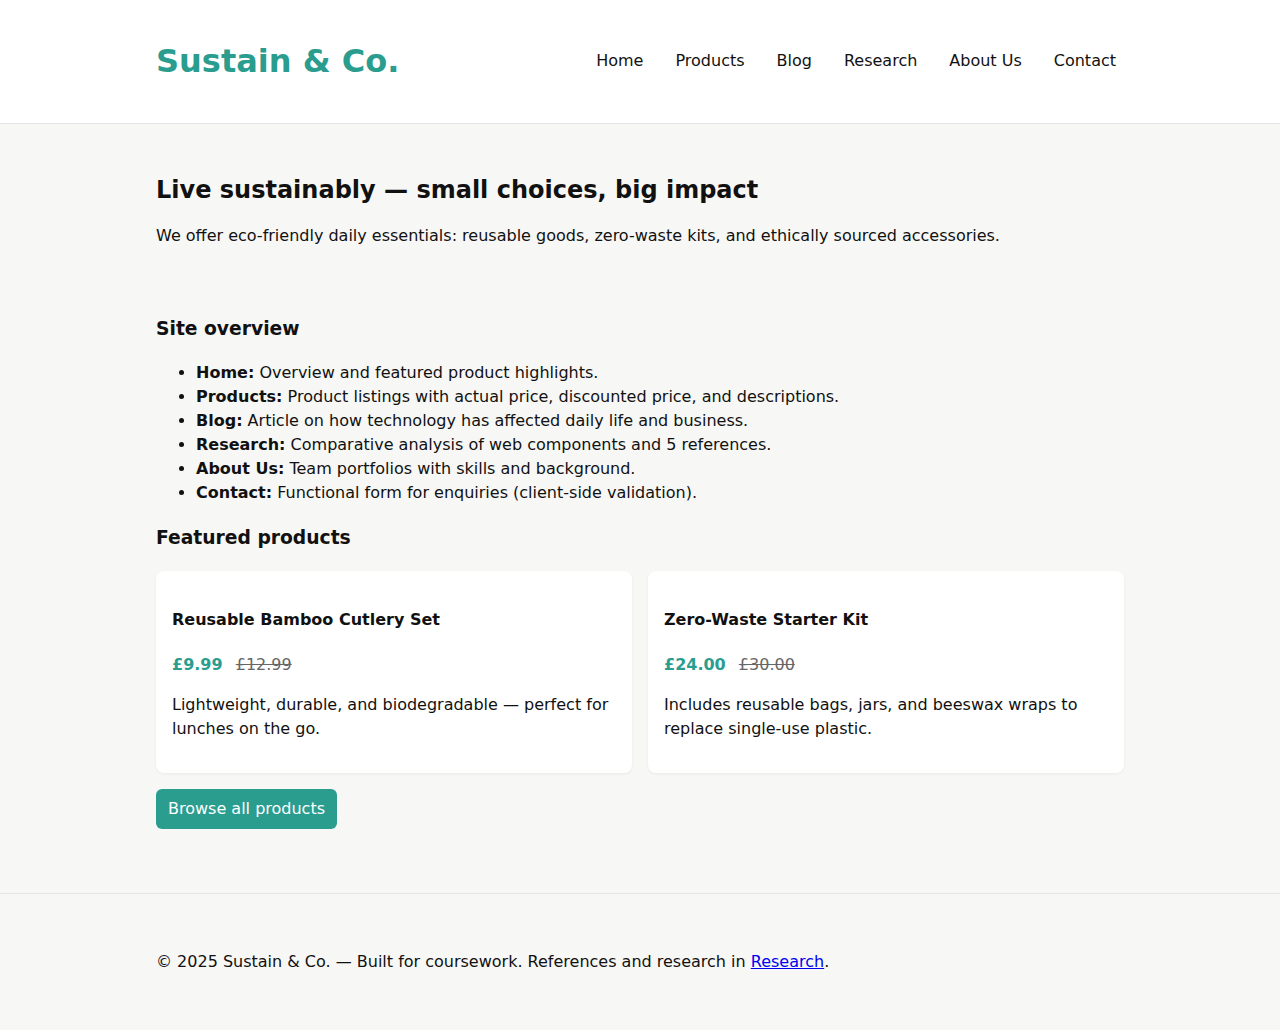
<file: index.html>
<!DOCTYPE html>
<html lang="en">
<head>
    <meta charset="utf-8" />
    <meta name="viewport" content="width=device-width, initial-scale=1" />
    <title>Sustain & Co. — Sustainable Lifestyle Store</title>
    <link rel="stylesheet" href="styles.css">
</head>
<body>
    <header class="site-header">
        <div class="container">
            <h1 class="logo"><a href="index.html">Sustain & Co.</a></h1>
            <nav>
                <ul class="nav">
                    <li><a href="index.html">Home</a></li>
                    <li><a href="products.html">Products</a></li>
                    <li><a href="blog.html">Blog</a></li>
                    <li><a href="research.html" target="_blank">Research</a></li>
                    <li><a href="about.html" target="_blank">About Us</a></li>
                    <li><a href="contact.html">Contact</a></li>
                </ul>
            </nav>
        </div>
    </header>

    <main class="container">
        <section class="hero">
            <h2>Live sustainably — small choices, big impact</h2>
            <p>We offer eco-friendly daily essentials: reusable goods, zero-waste kits, and ethically sourced accessories.</p>
        </section>

        <section class="home-overview">
            <h3>Site overview</h3>
            <ul>
                <li><strong>Home:</strong> Overview and featured product highlights.</li>
                <li><strong>Products:</strong> Product listings with actual price, discounted price, and descriptions.</li>
                <li><strong>Blog:</strong> Article on how technology has affected daily life and business.</li>
                <li><strong>Research:</strong> Comparative analysis of web components and 5 references.</li>
                <li><strong>About Us:</strong> Team portfolios with skills and background.</li>
                <li><strong>Contact:</strong> Functional form for enquiries (client-side validation).</li>
            </ul>
        </section>

        <section class="featured">
            <h3>Featured products</h3>
            <div class="grid">
                <article class="card">
                    <h4>Reusable Bamboo Cutlery Set</h4>
                    <p class="price"><span class="discount">£9.99</span> <span class="was">£12.99</span></p>
                    <p>Lightweight, durable, and biodegradable — perfect for lunches on the go.</p>
                </article>
                <article class="card">
                    <h4>Zero-Waste Starter Kit</h4>
                    <p class="price"><span class="discount">£24.00</span> <span class="was">£30.00</span></p>
                    <p>Includes reusable bags, jars, and beeswax wraps to replace single-use plastic.</p>
                </article>
            </div>
            <p><a class="btn" href="products.html">Browse all products</a></p>
        </section>
    </main>

    <footer class="site-footer">
        <div class="container">
            <p>&copy; 2025 Sustain & Co. — Built for coursework. References and research in <a href="research.html">Research</a>.</p>
        </div>
    </footer>

    <script src="script.js"></script>
</body>
</html>
</file>
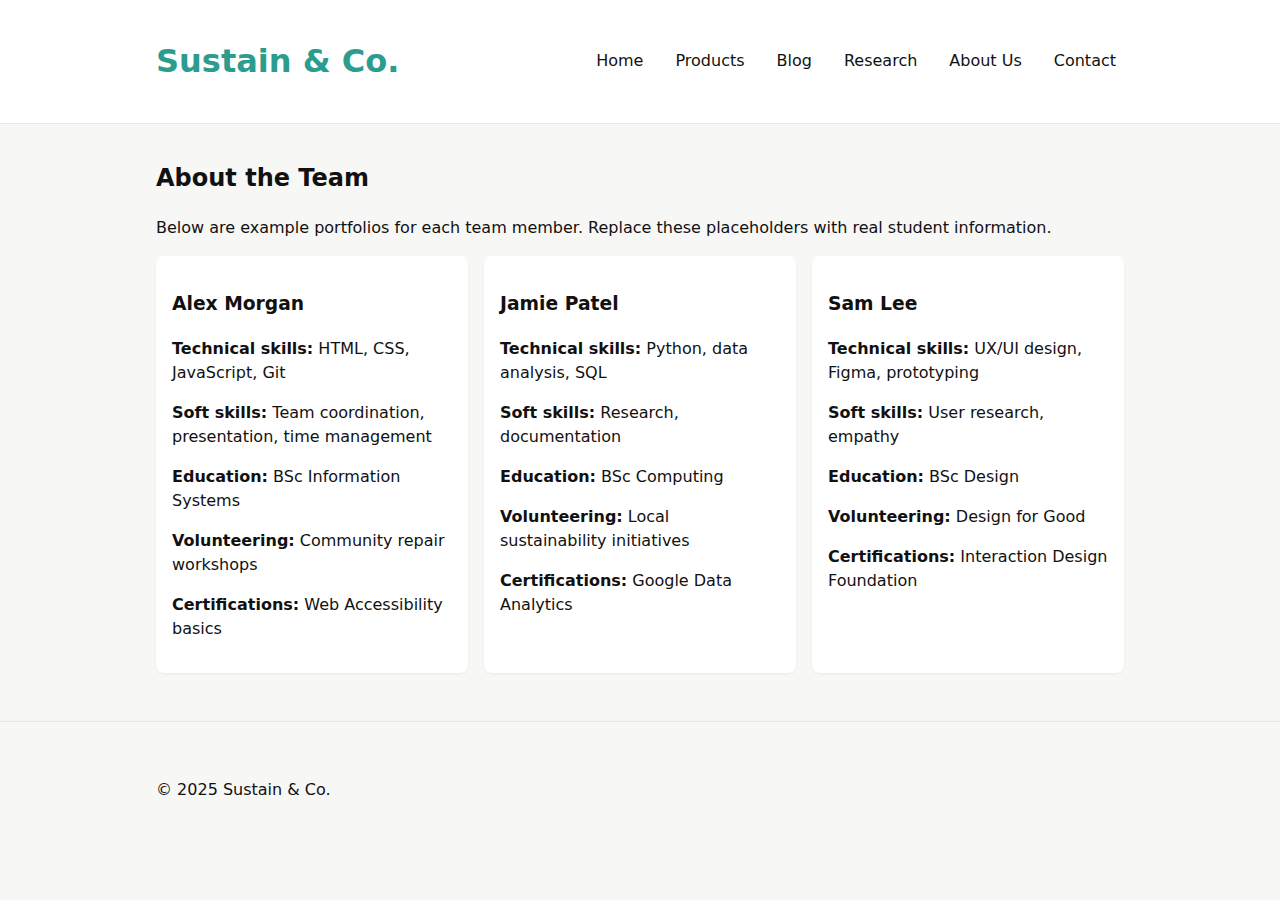
<file: about.html>
<!DOCTYPE html>
<html lang="en">
<head>
  <meta charset="utf-8">
  <meta name="viewport" content="width=device-width, initial-scale=1">
  <title>About Us — Team Portfolio</title>
  <link rel="stylesheet" href="styles.css">
</head>
<body>
  <header class="site-header">
    <div class="container">
      <h1 class="logo"><a href="index.html">Sustain & Co.</a></h1>
      <nav>
        <ul class="nav">
          <li><a href="index.html">Home</a></li>
          <li><a href="products.html">Products</a></li>
          <li><a href="blog.html">Blog</a></li>
          <li><a href="research.html">Research</a></li>
          <li><a href="about.html">About Us</a></li>
          <li><a href="contact.html">Contact</a></li>
        </ul>
      </nav>
    </div>
  </header>

  <main class="container">
    <h2>About the Team</h2>
    <p>Below are example portfolios for each team member. Replace these placeholders with real student information.</p>

    <section class="grid team">
      <article class="card">
        <h3>Alex Morgan</h3>
        <p><strong>Technical skills:</strong> HTML, CSS, JavaScript, Git</p>
        <p><strong>Soft skills:</strong> Team coordination, presentation, time management</p>
        <p><strong>Education:</strong> BSc Information Systems</p>
        <p><strong>Volunteering:</strong> Community repair workshops</p>
        <p><strong>Certifications:</strong> Web Accessibility basics</p>
      </article>

      <article class="card">
        <h3>Jamie Patel</h3>
        <p><strong>Technical skills:</strong> Python, data analysis, SQL</p>
        <p><strong>Soft skills:</strong> Research, documentation</p>
        <p><strong>Education:</strong> BSc Computing</p>
        <p><strong>Volunteering:</strong> Local sustainability initiatives</p>
        <p><strong>Certifications:</strong> Google Data Analytics</p>
      </article>

      <article class="card">
        <h3>Sam Lee</h3>
        <p><strong>Technical skills:</strong> UX/UI design, Figma, prototyping</p>
        <p><strong>Soft skills:</strong> User research, empathy</p>
        <p><strong>Education:</strong> BSc Design</p>
        <p><strong>Volunteering:</strong> Design for Good</p>
        <p><strong>Certifications:</strong> Interaction Design Foundation</p>
      </article>
    </section>
  </main>

  <footer class="site-footer">
    <div class="container">
      <p>&copy; 2025 Sustain & Co.</p>
    </div>
  </footer>

  <script src="script.js"></script>
</body>
</html>
</file>
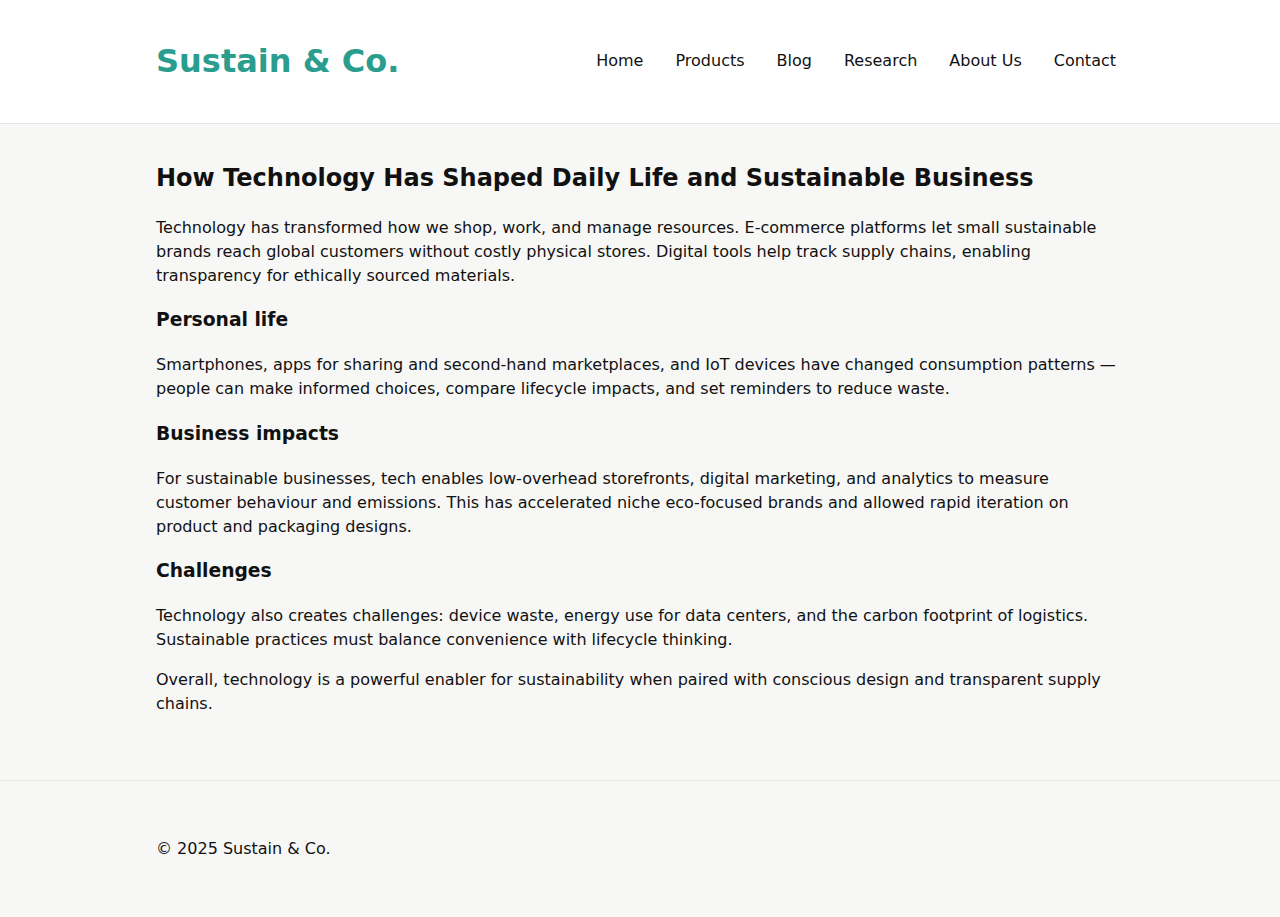
<file: blog.html>
<!DOCTYPE html>
<html lang="en">
<head>
  <meta charset="utf-8">
  <meta name="viewport" content="width=device-width, initial-scale=1">
  <title>Blog — Technology & Everyday Life</title>
  <link rel="stylesheet" href="styles.css">
</head>
<body>
  <header class="site-header">
    <div class="container">
      <h1 class="logo"><a href="index.html">Sustain & Co.</a></h1>
      <nav>
        <ul class="nav">
          <li><a href="index.html">Home</a></li>
          <li><a href="products.html">Products</a></li>
          <li><a href="blog.html">Blog</a></li>
          <li><a href="research.html">Research</a></li>
          <li><a href="about.html">About Us</a></li>
          <li><a href="contact.html">Contact</a></li>
        </ul>
      </nav>
    </div>
  </header>

  <main class="container">
    <article>
      <h2>How Technology Has Shaped Daily Life and Sustainable Business</h2>
      <p>Technology has transformed how we shop, work, and manage resources. E-commerce platforms let small sustainable brands reach global customers without costly physical stores. Digital tools help track supply chains, enabling transparency for ethically sourced materials.</p>

      <h3>Personal life</h3>
      <p>Smartphones, apps for sharing and second-hand marketplaces, and IoT devices have changed consumption patterns — people can make informed choices, compare lifecycle impacts, and set reminders to reduce waste.</p>

      <h3>Business impacts</h3>
      <p>For sustainable businesses, tech enables low-overhead storefronts, digital marketing, and analytics to measure customer behaviour and emissions. This has accelerated niche eco-focused brands and allowed rapid iteration on product and packaging designs.</p>

      <h3>Challenges</h3>
      <p>Technology also creates challenges: device waste, energy use for data centers, and the carbon footprint of logistics. Sustainable practices must balance convenience with lifecycle thinking.</p>

      <p>Overall, technology is a powerful enabler for sustainability when paired with conscious design and transparent supply chains.</p>
    </article>
  </main>

  <footer class="site-footer">
    <div class="container">
      <p>&copy; 2025 Sustain & Co.</p>
    </div>
  </footer>

  <script src="script.js"></script>
</body>
</html>
</file>
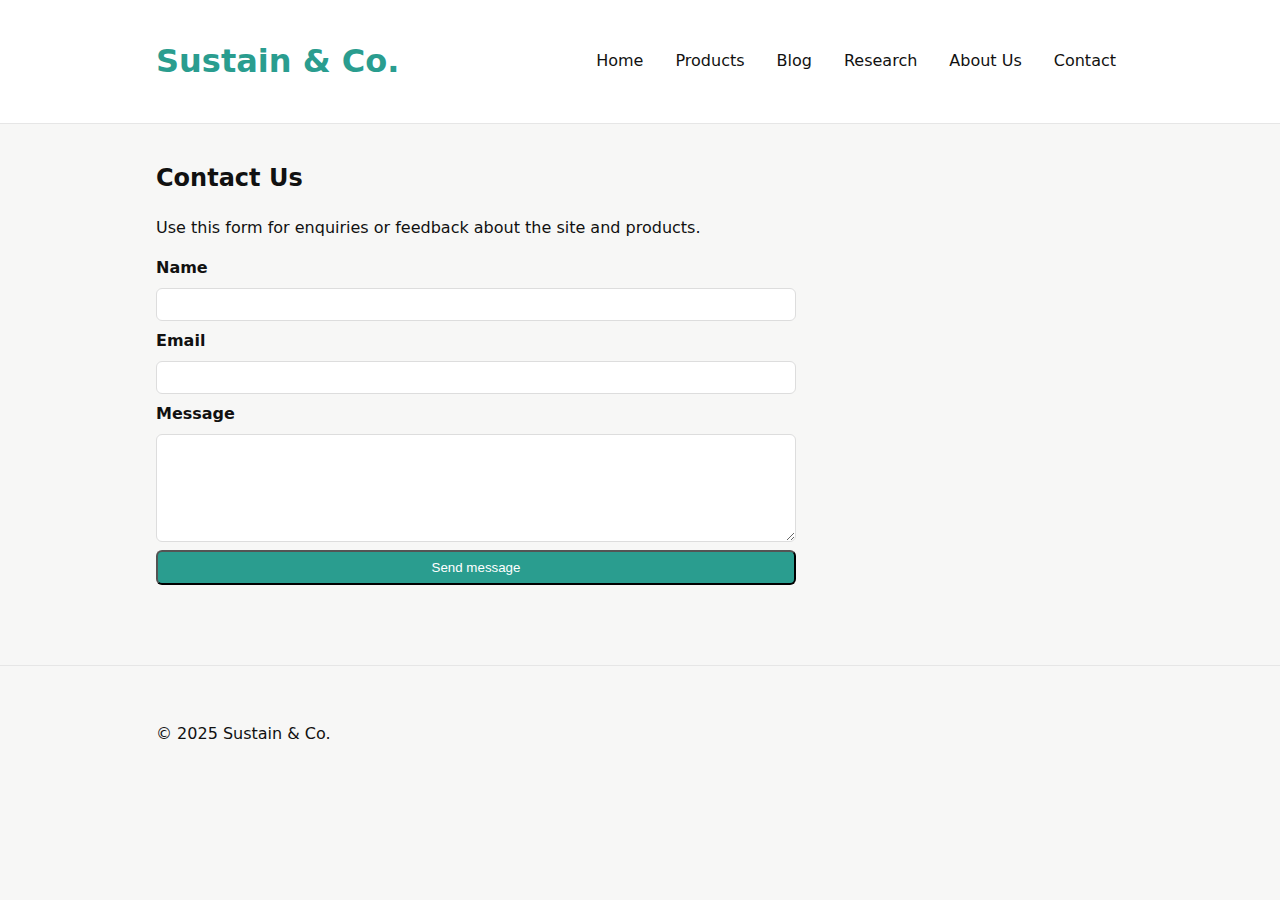
<file: contact.html>
<!DOCTYPE html>
<html lang="en">
<head>
  <meta charset="utf-8">
  <meta name="viewport" content="width=device-width, initial-scale=1">
  <title>Contact — Sustain & Co.</title>
  <link rel="stylesheet" href="styles.css">
</head>
<body>
  <header class="site-header">
    <div class="container">
      <h1 class="logo"><a href="index.html">Sustain & Co.</a></h1>
      <nav>
        <ul class="nav">
          <li><a href="index.html">Home</a></li>
          <li><a href="products.html">Products</a></li>
          <li><a href="blog.html">Blog</a></li>
          <li><a href="research.html">Research</a></li>
          <li><a href="about.html">About Us</a></li>
          <li><a href="contact.html">Contact</a></li>
        </ul>
      </nav>
    </div>
  </header>

  <main class="container">
    <h2>Contact Us</h2>
    <p>Use this form for enquiries or feedback about the site and products.</p>

    <form id="contactForm" class="form">
      <label for="name">Name</label>
      <input id="name" name="name" type="text" required>

      <label for="email">Email</label>
      <input id="email" name="email" type="email" required>

      <label for="message">Message</label>
      <textarea id="message" name="message" rows="6" required></textarea>

      <button type="submit" class="btn">Send message</button>
      <p id="formMessage" class="form-message" aria-live="polite"></p>
    </form>
  </main>

  <footer class="site-footer">
    <div class="container">
      <p>&copy; 2025 Sustain & Co.</p>
    </div>
  </footer>

  <script src="script.js"></script>
</body>
</html>
</file>
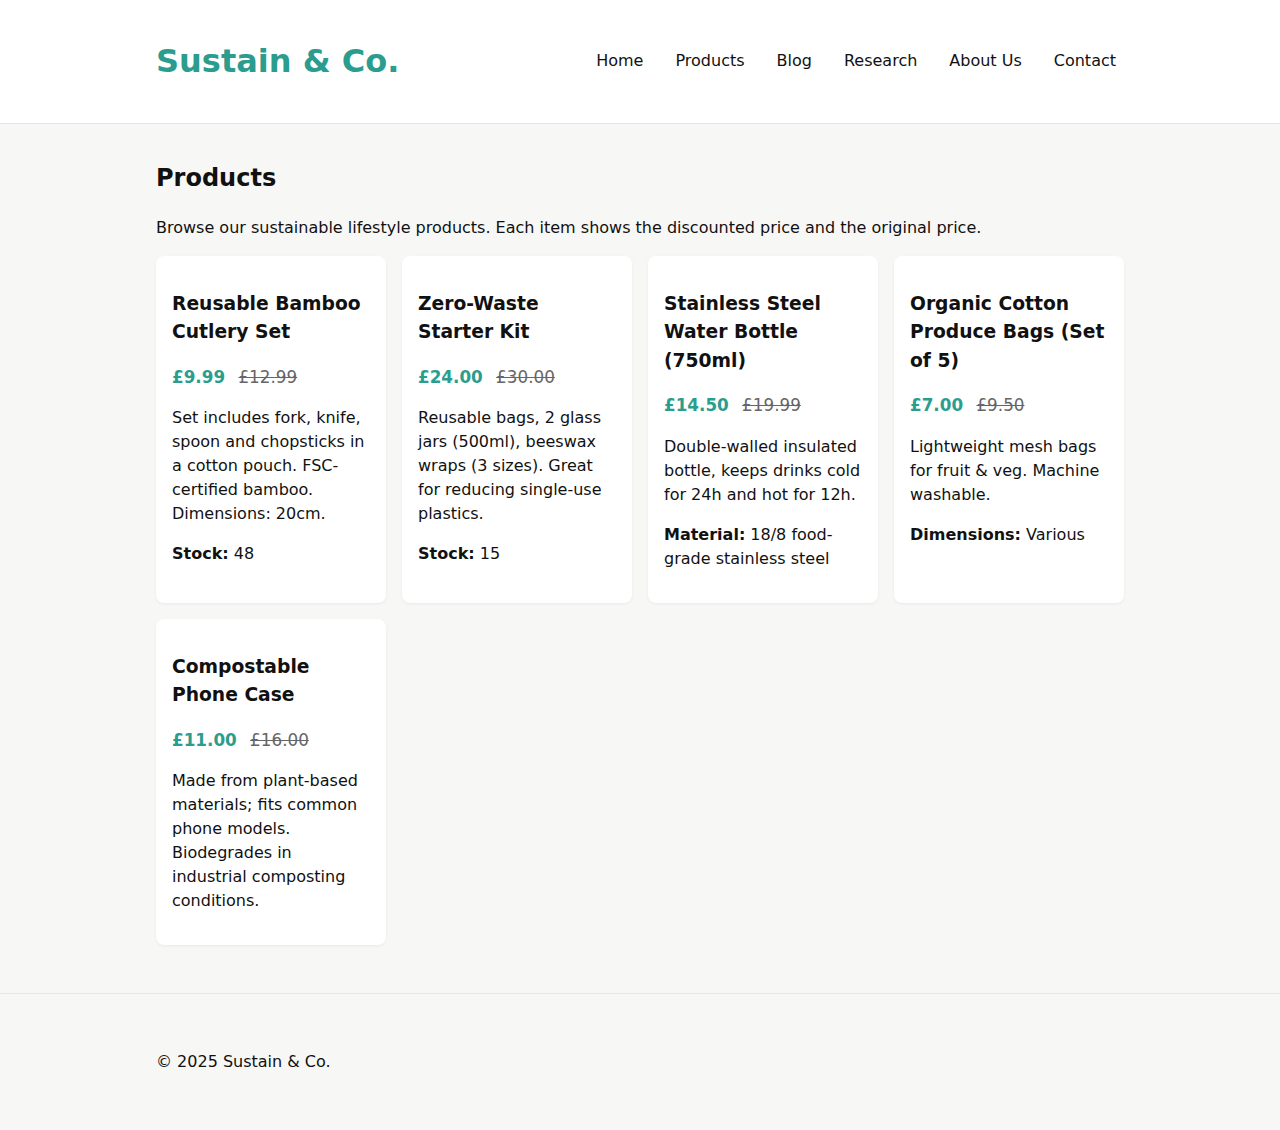
<file: products.html>
<!DOCTYPE html>
<html lang="en">
<head>
  <meta charset="utf-8">
  <meta name="viewport" content="width=device-width, initial-scale=1">
  <title>Products — Sustain & Co.</title>
  <link rel="stylesheet" href="styles.css">
</head>
<body>
  <header class="site-header">
    <div class="container">
      <h1 class="logo"><a href="index.html">Sustain & Co.</a></h1>
      <nav>
        <ul class="nav">
          <li><a href="index.html">Home</a></li>
          <li><a href="products.html">Products</a></li>
          <li><a href="blog.html">Blog</a></li>
          <li><a href="research.html">Research</a></li>
          <li><a href="about.html">About Us</a></li>
          <li><a href="contact.html">Contact</a></li>
        </ul>
      </nav>
    </div>
  </header>

  <main class="container">
    <h2>Products</h2>
    <p>Browse our sustainable lifestyle products. Each item shows the discounted price and the original price.</p>

    <section class="grid products-list">
      <article class="card product">
        <h3>Reusable Bamboo Cutlery Set</h3>
        <p class="price"><span class="discount">£9.99</span> <span class="was">£12.99</span></p>
        <p>Set includes fork, knife, spoon and chopsticks in a cotton pouch. FSC-certified bamboo. Dimensions: 20cm.</p>
        <p><strong>Stock:</strong> 48</p>
      </article>

      <article class="card product">
        <h3>Zero-Waste Starter Kit</h3>
        <p class="price"><span class="discount">£24.00</span> <span class="was">£30.00</span></p>
        <p>Reusable bags, 2 glass jars (500ml), beeswax wraps (3 sizes). Great for reducing single-use plastics.</p>
        <p><strong>Stock:</strong> 15</p>
      </article>

      <article class="card product">
        <h3>Stainless Steel Water Bottle (750ml)</h3>
        <p class="price"><span class="discount">£14.50</span> <span class="was">£19.99</span></p>
        <p>Double-walled insulated bottle, keeps drinks cold for 24h and hot for 12h.</p>
        <p><strong>Material:</strong> 18/8 food-grade stainless steel</p>
      </article>

      <article class="card product">
        <h3>Organic Cotton Produce Bags (Set of 5)</h3>
        <p class="price"><span class="discount">£7.00</span> <span class="was">£9.50</span></p>
        <p>Lightweight mesh bags for fruit & veg. Machine washable.</p>
        <p><strong>Dimensions:</strong> Various</p>
      </article>

      <article class="card product">
        <h3>Compostable Phone Case</h3>
        <p class="price"><span class="discount">£11.00</span> <span class="was">£16.00</span></p>
        <p>Made from plant-based materials; fits common phone models. Biodegrades in industrial composting conditions.</p>
      </article>
    </section>
  </main>

  <footer class="site-footer">
    <div class="container">
      <p>&copy; 2025 Sustain & Co.</p>
    </div>
  </footer>

  <script src="script.js"></script>
</body>
</html>
</file>
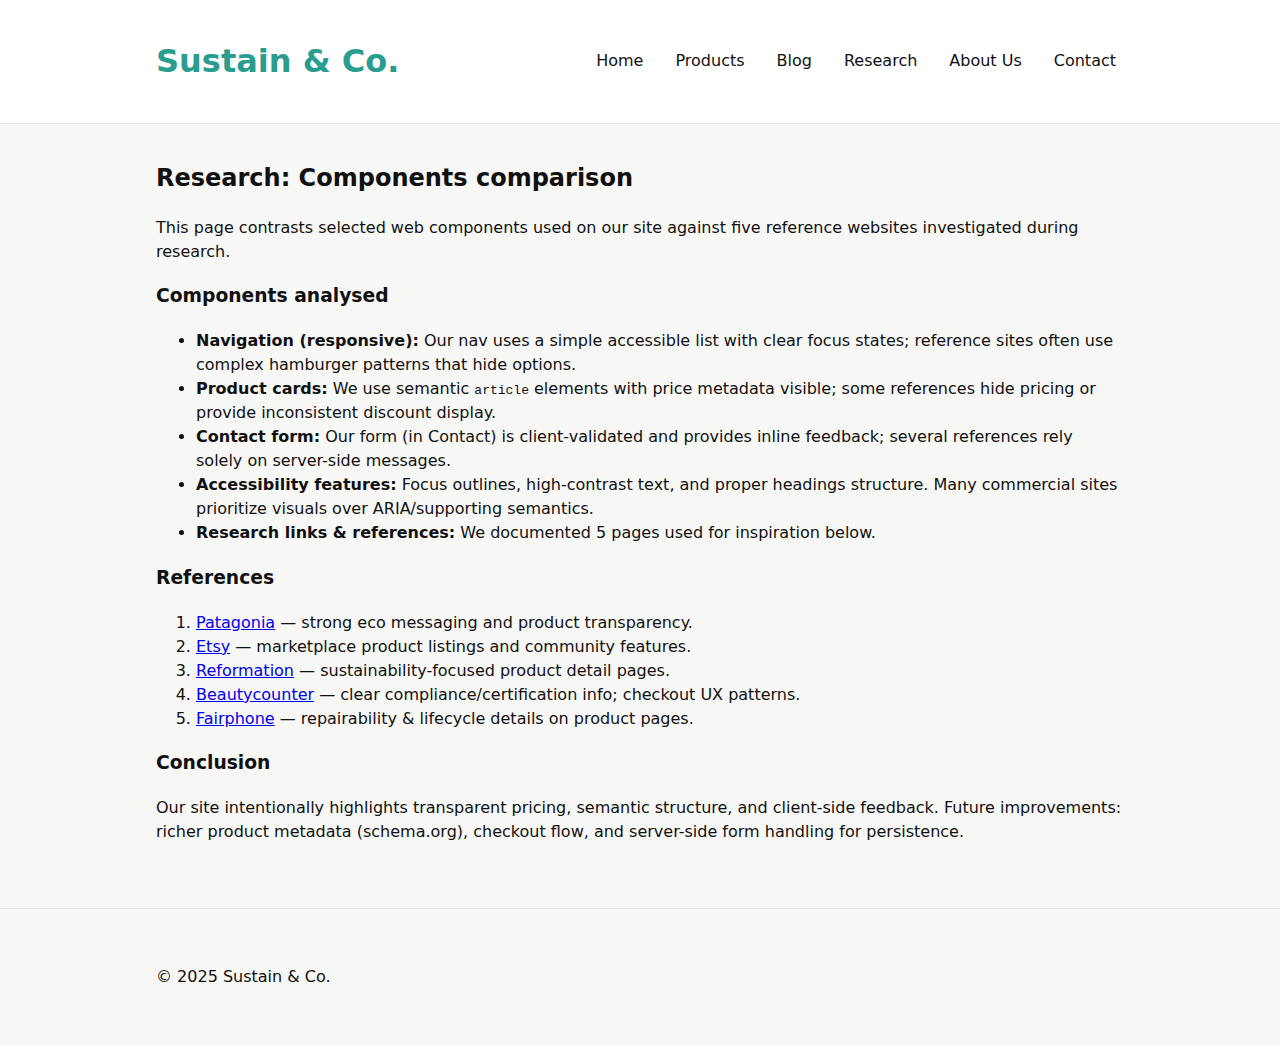
<file: research.html>
<!DOCTYPE html>
<html lang="en">
<head>
  <meta charset="utf-8">
  <meta name="viewport" content="width=device-width, initial-scale=1">
  <title>Research — Component Comparison</title>
  <link rel="stylesheet" href="styles.css">
</head>
<body>
  <header class="site-header">
    <div class="container">
      <h1 class="logo"><a href="index.html">Sustain & Co.</a></h1>
      <nav>
        <ul class="nav">
          <li><a href="index.html">Home</a></li>
          <li><a href="products.html">Products</a></li>
          <li><a href="blog.html">Blog</a></li>
          <li><a href="research.html">Research</a></li>
          <li><a href="about.html">About Us</a></li>
          <li><a href="contact.html">Contact</a></li>
        </ul>
      </nav>
    </div>
  </header>

  <main class="container">
    <h2>Research: Components comparison</h2>
    <p>This page contrasts selected web components used on our site against five reference websites investigated during research.</p>

    <h3>Components analysed</h3>
    <ul>
      <li><strong>Navigation (responsive):</strong> Our nav uses a simple accessible list with clear focus states; reference sites often use complex hamburger patterns that hide options.</li>
      <li><strong>Product cards:</strong> We use semantic <code>article</code> elements with price metadata visible; some references hide pricing or provide inconsistent discount display.</li>
      <li><strong>Contact form:</strong> Our form (in Contact) is client-validated and provides inline feedback; several references rely solely on server-side messages.</li>
      <li><strong>Accessibility features:</strong> Focus outlines, high-contrast text, and proper headings structure. Many commercial sites prioritize visuals over ARIA/supporting semantics.</li>
      <li><strong>Research links & references:</strong> We documented 5 pages used for inspiration below.</li>
    </ul>

    <h3>References</h3>
    <ol>
      <li><a href="https://www.patagonia.com" target="_blank" rel="noopener">Patagonia</a> — strong eco messaging and product transparency.</li>
      <li><a href="https://www.etsy.com" target="_blank" rel="noopener">Etsy</a> — marketplace product listings and community features.</li>
      <li><a href="https://www.thereformation.com" target="_blank" rel="noopener">Reformation</a> — sustainability-focused product detail pages.</li>
      <li><a href="https://www.beautycounter.com" target="_blank" rel="noopener">Beautycounter</a> — clear compliance/certification info; checkout UX patterns.</li>
      <li><a href="https://www.fairphone.com" target="_blank" rel="noopener">Fairphone</a> — repairability & lifecycle details on product pages.</li>
    </ol>

    <h3>Conclusion</h3>
    <p>Our site intentionally highlights transparent pricing, semantic structure, and client-side feedback. Future improvements: richer product metadata (schema.org), checkout flow, and server-side form handling for persistence.</p>
  </main>

  <footer class="site-footer">
    <div class="container">
      <p>&copy; 2025 Sustain & Co.</p>
    </div>
  </footer>

  <script src="script.js"></script>
</body>
</html>
</file>
<file: styles.css>
:root{
  --accent:#2a9d8f;
  --muted:#666;
  --bg:#f7f7f6;
  --card:#ffffff;
  --max-width:1000px;
  --radius:8px;
}
*{box-sizing:border-box}
body{font-family:system-ui,-apple-system,Segoe UI,Roboto,'Helvetica Neue',Arial;line-height:1.5;margin:0;background:var(--bg);color:#111}
.container{max-width:var(--max-width);margin:0 auto;padding:1rem}
.site-header{background:#fff;border-bottom:1px solid #e6e6e6}
.site-header .container{display:flex;align-items:center;justify-content:space-between}
.logo a{color:var(--accent);text-decoration:none}
.nav{list-style:none;margin:0;padding:0;display:flex;gap:1rem}
.nav a{text-decoration:none;color:#111;padding:.5rem}
.nav a:focus{outline:3px solid #bdeBD6}
.hero{padding:2rem 0}
.hero h2{margin:0 0 .5rem}
.grid{display:grid;grid-template-columns:repeat(auto-fit,minmax(220px,1fr));gap:1rem}
.card{background:var(--card);padding:1rem;border-radius:var(--radius);box-shadow:0 1px 3px rgba(0,0,0,0.06)}
.featured .grid{align-items:start}
.price{margin:.5rem 0}
.price .discount{font-weight:700;color:var(--accent)}
.price .was{color:var(--muted);text-decoration:line-through;margin-left:.5rem}
.btn{display:inline-block;background:var(--accent);color:#fff;padding:.5rem .75rem;border-radius:6px;text-decoration:none}
.site-footer{padding:1.5rem 0;margin-top:2rem;border-top:1px solid #e6e6e6;background:transparent}
/* products */
.products-list .product .price{font-size:1.05rem}

/* forms */
.form{max-width:640px;display:flex;flex-direction:column;gap:.5rem}
label{font-weight:600}
input[type=text],input[type=email],textarea{padding:.5rem;border:1px solid #ddd;border-radius:6px}
.form-message{margin-top:.5rem;color:var(--muted)}

/* Accessibility helpers */
a:focus,button:focus,input:focus,textarea:focus{outline:3px solid rgba(42,157,143,0.25);outline-offset:2px}

@media (max-width:600px){
  .site-header .container{flex-direction:column;align-items:flex-start;gap:.5rem}
  .nav{flex-wrap:wrap}
}
</file>
